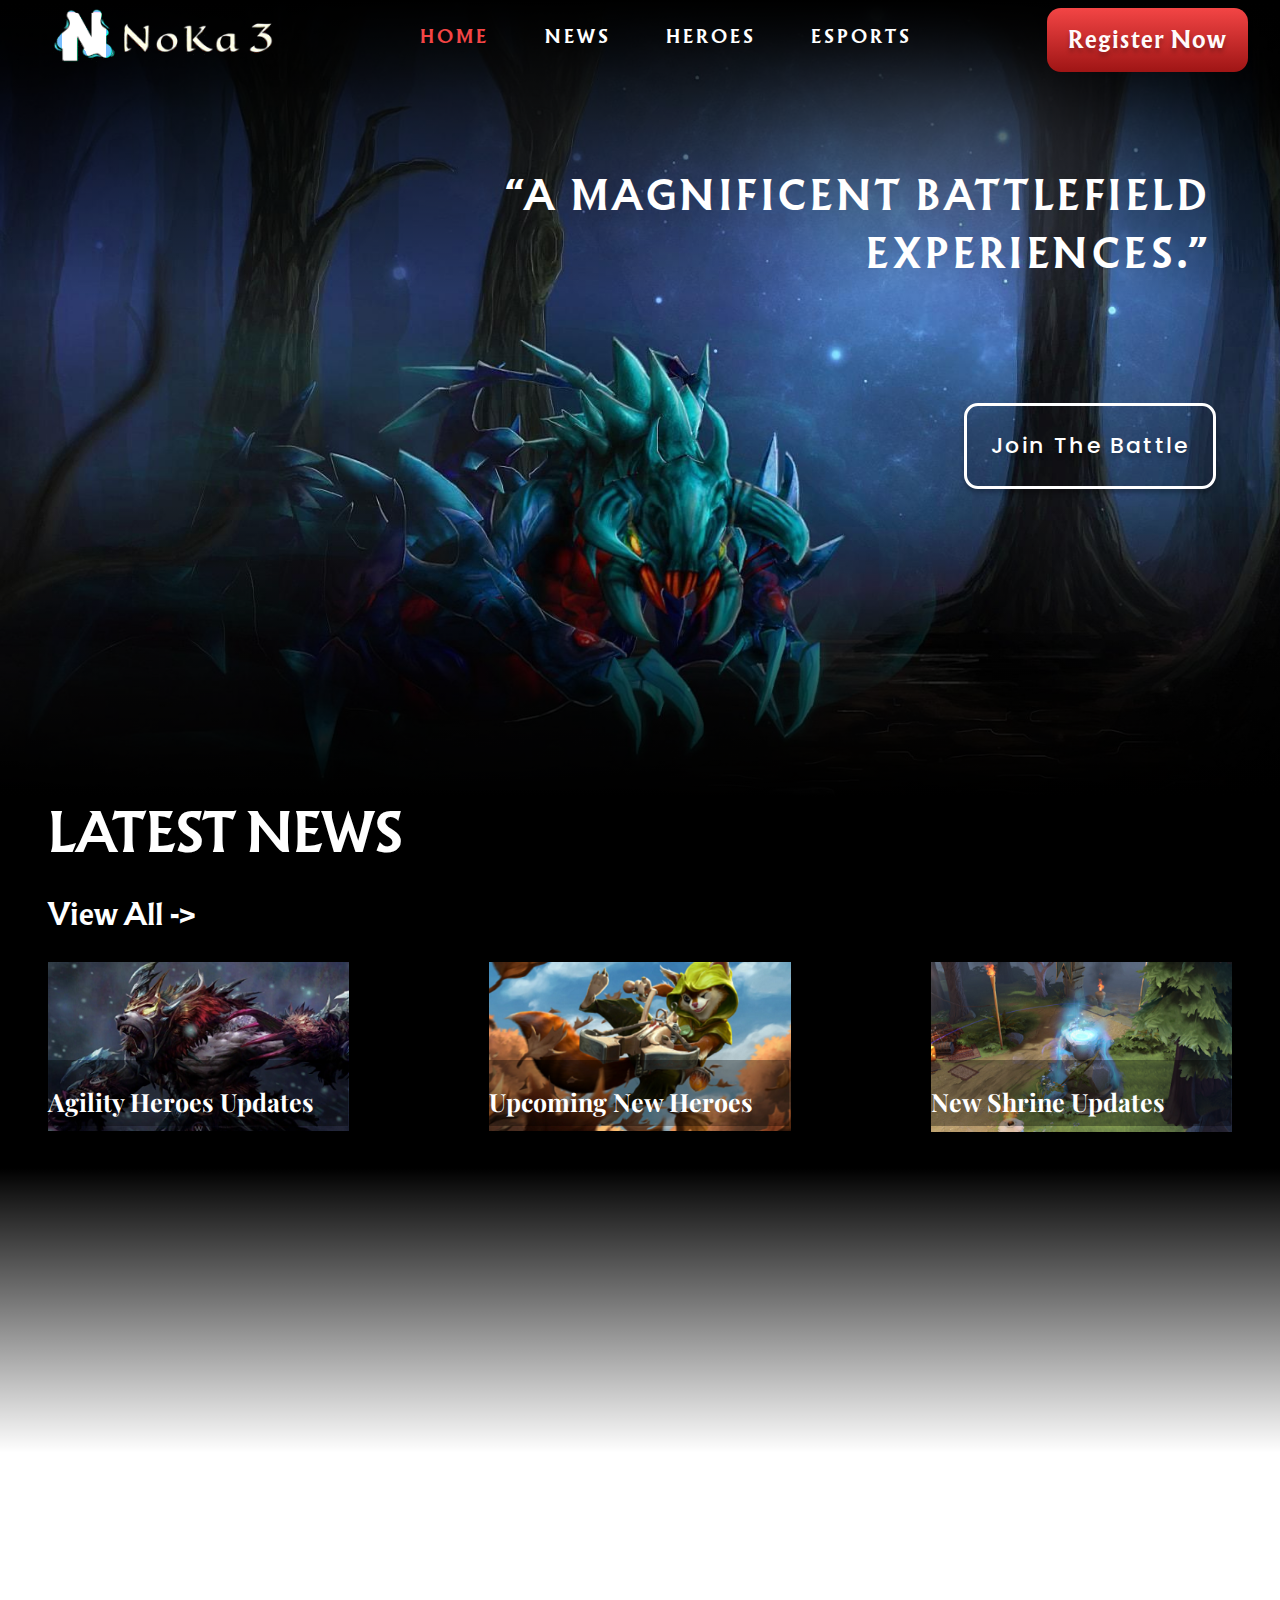
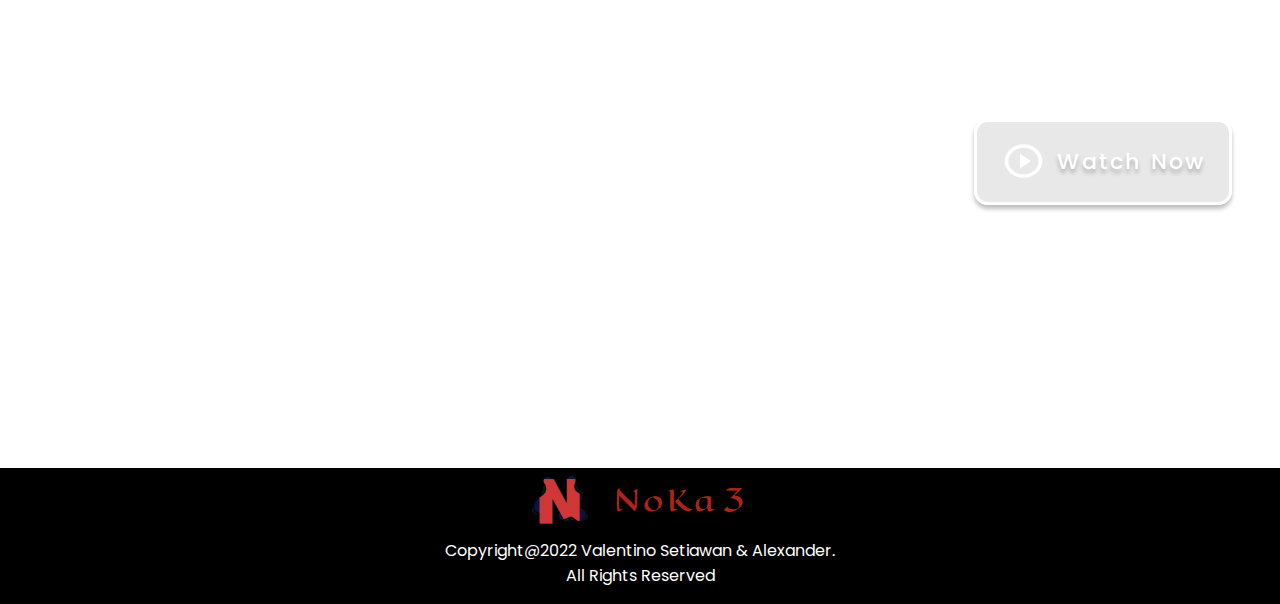
<file: index.html>
<!DOCTYPE html>
<html lang="en">
<head>
    <meta charset="UTF-8">
    <meta http-equiv="X-UA-Compatible" content="IE=edge">
    <meta name="viewport" content="width=device-width, initial-scale=1.0">
    <link rel="stylesheet" href="Css/style.css">
    <title>Home | NoKa 3</title>
    <link rel="icon" href="Assets/Logo.png">
    <script src="Script/script.js"></script>
</head>
<body>
    <div class="landing-page">
        <input type="checkbox" class="nav-toggle" id="nav-toggle">
        <nav class="atas">
            <div class="container-nav">
                <div class="kiri">
                    <div class="noka-logo">
                        <a href="index.html">
                        <img src="Assets/Full-Logo.png" class= "logo"alt="">
                        <img src="Assets/Logo.png" class ="logo-secondary"alt="">
                        </a>
                    </div>
                </div>
                <div class="tengah">
                    <ul class="primary-nav">
                        <li><a href="index.html" class="nav-c active-page" >HOME</a></li>
                        <li><a href="news.html" class="nav-c" >NEWS</a></li>
                        <li><a href="heroes.html" class="nav-c" >HEROES</a></li>
                        <li><a href="esports.html" class="nav-c" >ESPORTS</a></li>
                    </ul>
                </div>
                <div class="kanan lagi">
                    <ul class="secondary-nav">
                        <li><a href="register.html" class="nav-s"> Register Now</a></li>
                    </ul>
                </div> 
                <label for="nav-toggle">
                    <span><img src="Assets/Mobile-Exit-Button.png" alt="" id ="mobile-exit" class="mobile-menu-exit" ></span>
                </label>
                
            </div>
        </nav>
        <div class="mobile">
            <div class="container-nav">
                <div class="kiri">
                    <div class="noka-logo">
                        <a href="index.html">
                        <img src="Assets/Logo.png" class ="logo-secondary-mobile"alt="">
                        </a>
                    </div>
                </div>
                <a href="" class="mobile-active" >HOME</a>
                <label for="nav-toggle">
                    <span><img src="Assets/Mobile-Menu-Button.png" alt="" id ="mobile-open" class="mobile-menu"></span>
                </label>
            </div>
        </div>
        <div class="banner">      
            <div class="ajakan">
                <h1 class="judul">“A MAGNIFICENT BATTLEFIELD </h1>
                <h1 class="judul">EXPERIENCES.”</h1>
                <!-- <div class="garis"></div> -->
                <div class="tombol">
                    <div class="right-button">
                        <a href="register.html" class="button">
                        <h2 class="button-content">   
                       Join The Battle </h2></a>  
                    </div>                  
                </div>
            </div>  
        </div>
        <div class="shadow-box-bottom">

        </div>
    </div>
    <div class="home-news">
        <h1 class="latest-news">Latest News</h1>
        <h2><a href="news.html">View All -></a></h2>
        <div class="news-container">
            <div class="news-item">
                <img src="Assets/Ursa Wallpaper.png" alt="">
                <div class="dark-border">
                    <div class="text">
                        Agility Heroes Updates
                    </div>
                </div>
            </div>
            <div class="news-item">
                <img src="Assets/HoodWink.png" alt="">
                <div class="dark-border">
                    <div class="text">
                        Upcoming New Heroes
                    </div>
                </div>
            </div>
            <div class="news-item">
                <img src="Assets/Shrine.png" alt="">
                <div class="dark-border">
                    <div class="text">
                        New Shrine Updates
                    </div>
                </div>
            </div>
        </div>
    </div>
    <div class="home-esports">
        <div class="shadow-box-top">

        </div>
        <div class="esports-promotion">
            <h1 class = "judul" >“NoKa 3</h1>
            <br> 
            <h1 class = "judul" >Pro Player</h1> 
            <br>
            <h1 class = "judul" >Circuit.”</h1> 
            <hr> 
        </div>
        <div class="watch-button">
            <div class="right-button">
                <a href="esports.html" class="button ">
                <h2 class="button-content">   
                <!-- <span class="iconify" data-icon="bi:play-circle" style="color: #f8f8f8;"></span>  -->
                <img src="Assets/play_button.png" alt=""> Watch Now </h2></a>  
            </div>                  
        </div>
    </div>
    <div class="bawah">
        <footer>
            <img src="Assets/Logo.png" class= "logo2"alt="">
            <img src="Assets/Nama.png" class= "nama2"alt="">
            <br>
            Copyright@2022 Valentino Setiawan & Alexander.
            <br>
            All Rights Reserved
        </footer>
    </div>
</body>

</html>
</file>
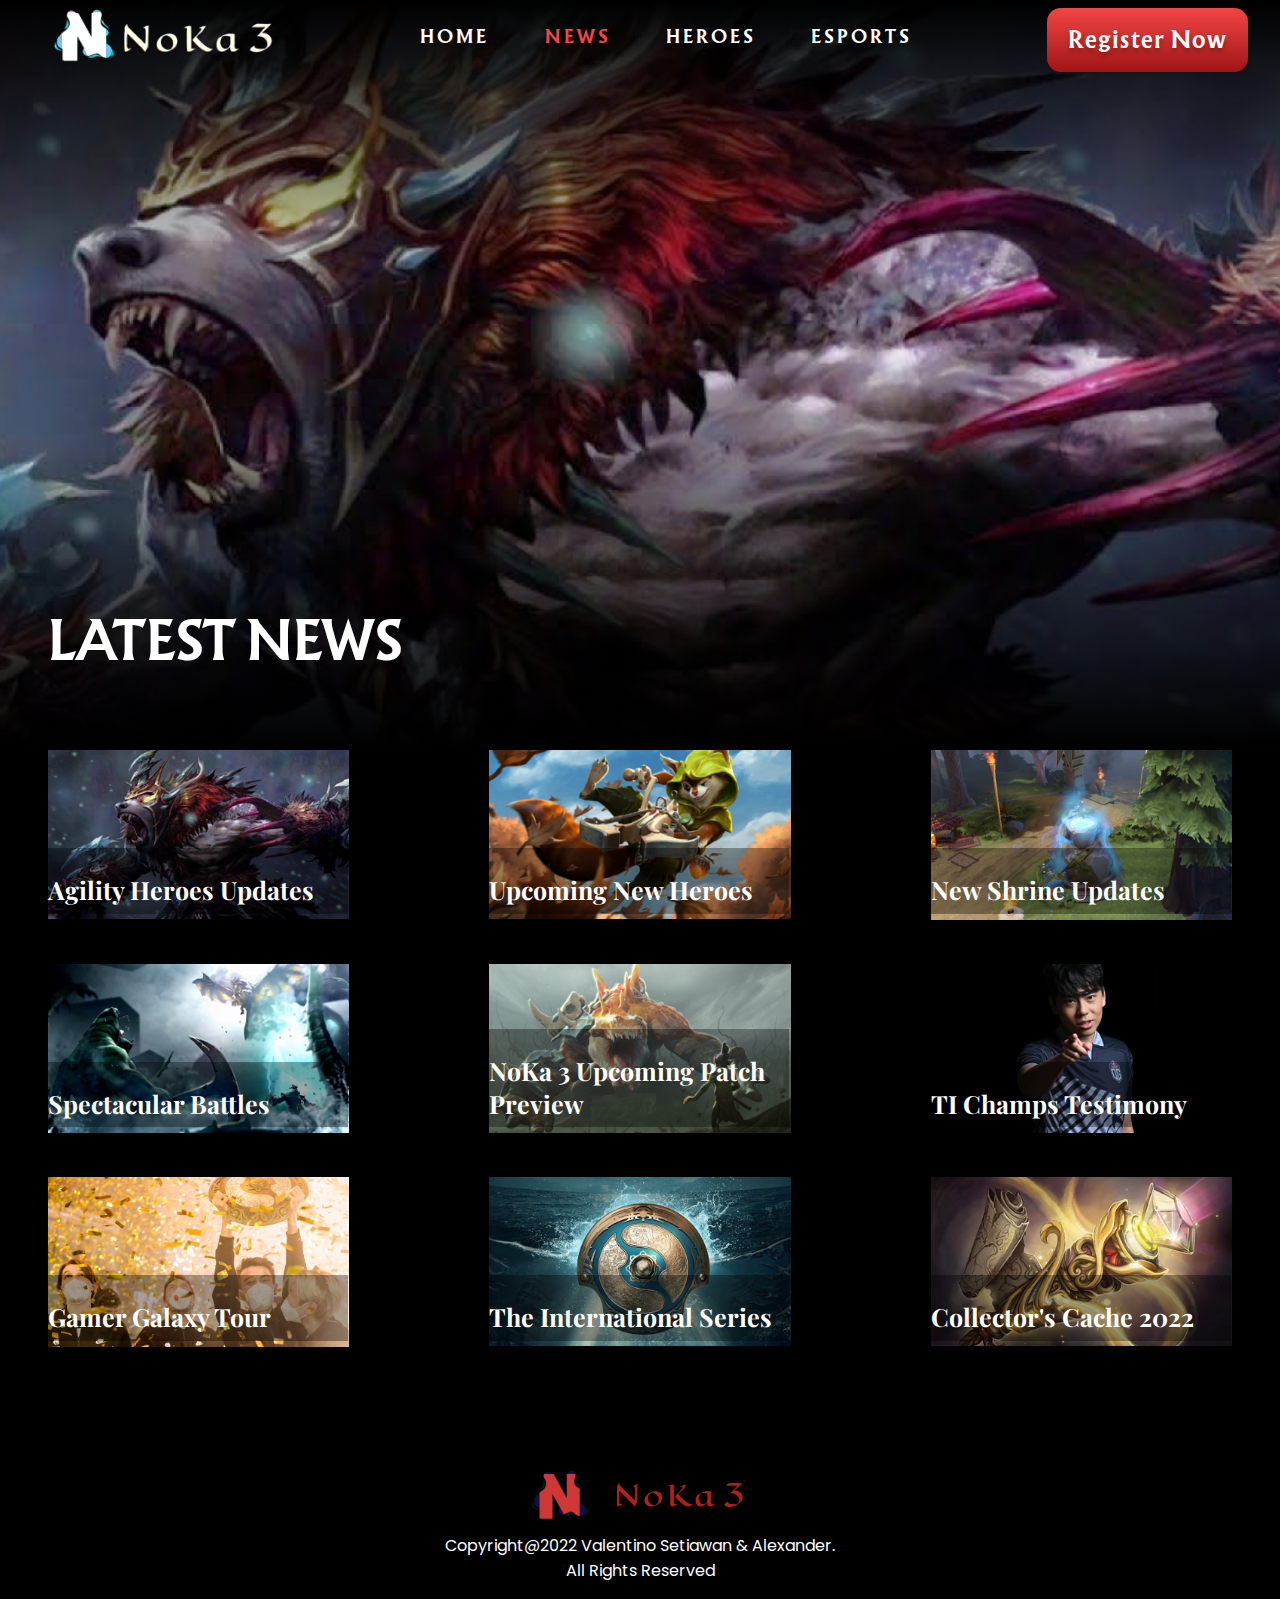
<file: news.html>
<!DOCTYPE html>
<html lang="en">
<head>
    <meta charset="UTF-8">
    <meta http-equiv="X-UA-Compatible" content="IE=edge">
    <meta name="viewport" content="width=device-width, initial-scale=1.0">
    <link rel="stylesheet" href="Css/style.css">
    <title>News | NoKa 3</title>
    <link rel="icon" href="Assets/Logo.png">
    <script src="Script/script.js"></script>
</head>
<body>
    <div class="news-landing-page">
        <input type="checkbox" class="nav-toggle" id="nav-toggle">
        <nav class="atas">
            <div class="container-nav">
                <div class="kiri">
                    <div class="noka-logo">
                        <a href="index.html">
                        <img src="Assets/Full-Logo.png" class= "logo"alt="">
                        <img src="Assets/Logo.png" class ="logo-secondary"alt="">
                        </a>
                    </div>
                </div>
                <div class="tengah">
                    <ul class="primary-nav">
                        <li><a href="index.html" class="nav-c" >HOME</a></li>
                        <li><a href="news.html" class="nav-c active-page" >NEWS</a></li>
                        <li><a href="heroes.html" class="nav-c" >HEROES</a></li>
                        <li><a href="esports.html" class="nav-c" >ESPORTS</a></li>
                    </ul>
                </div>
                <div class="kanan lagi">
                    <ul class="secondary-nav">
                        <li><a href="register.html" class="nav-s"> Register Now</a></li>
                    </ul>
                </div> 
                <label for="nav-toggle">
                    <span><img src="Assets/Mobile-Exit-Button.png" alt="" id ="mobile-exit" class="mobile-menu-exit" ></span>
                </label>
                
            </div>
        </nav>
        <div class="mobile">
            <div class="container-nav">
                <div class="kiri">
                    <div class="noka-logo">
                        <a href="index.html">
                        <img src="Assets/Logo.png" class ="logo-secondary-mobile"alt="">
                        </a>
                    </div>
                </div>
                <a href="" class="mobile-active" >NEWS</a>
                <label for="nav-toggle">
                    <span><img src="Assets/Mobile-Menu-Button.png" alt="" id ="mobile-open" class="mobile-menu"></span>
                </label>
            </div>
        </div>
        <div class ="news-judul">
            <h1>Latest News</h1>
        </div>
        <div class="news-box">
            <div class="news-content">
                <img src="Assets/Ursa Wallpaper.png" alt=""> 
                <div class="dark-border">
                    <div class="text">
                        Agility Heroes Updates
                    </div>
                </div>
            </div>
            <div class="news-content">
                <img src="Assets/HoodWink.png" alt=""> 
                <div class="dark-border">
                    <div class="text">
                        Upcoming New Heroes
                    </div>
                </div>
            </div>
            <div class="news-content">
                <img src="Assets/Shrine.png" alt="">
                <div class="dark-border">
                    <div class="text">
                        New Shrine Updates
                    </div>
                </div>
            </div>
            <div class="news-content">
                <img src="Assets/Tide.png" alt="">
                <div class="dark-border">
                    <div class="text">
                        Spectacular Battles
                    </div>
                </div>
            </div>
            <div class="news-content">
                <img src="Assets/Dino.png" alt="">
                <div class="dark-border">
                    <div class="text">
                        NoKa 3 Upcoming Patch Preview
                    </div>
                </div>
            </div>
            <div class="news-content">
                <img src="Assets/Ana.png" alt="">
                <div class="dark-border">
                    <div class="text">
                        TI Champs Testimony
                    </div>
                </div>
            </div>
            <div class="news-content">
                <img src="Assets/Team-Spirit.png" alt="">
                <div class="dark-border">
                    <div class="text">
                        Gamer Galaxy Tour
                    </div>
                </div>
            </div>
            <div class="news-content">
                <img src="Assets/TI.png" alt="">
                <div class="dark-border">
                    <div class="text">
                        The International Series
                    </div>
                </div>
            </div>
            <div class="news-content">
                <img src="Assets/Treasure.png" alt="">
                <div class="dark-border">
                    <div class="text">
                        Collector's Cache 2022
                    </div>
                </div>
            </div>

        </div>
    </div>
    
    <div class="bawah">
        <footer>
            <img src="Assets/Logo.png" class= "logo2"alt="">
            <img src="Assets/Nama.png" class= "nama2"alt="">
            <br>
            Copyright@2022 Valentino Setiawan & Alexander.
            <br>
            All Rights Reserved
        </footer>
    </div>
</body>

</html>
</file>
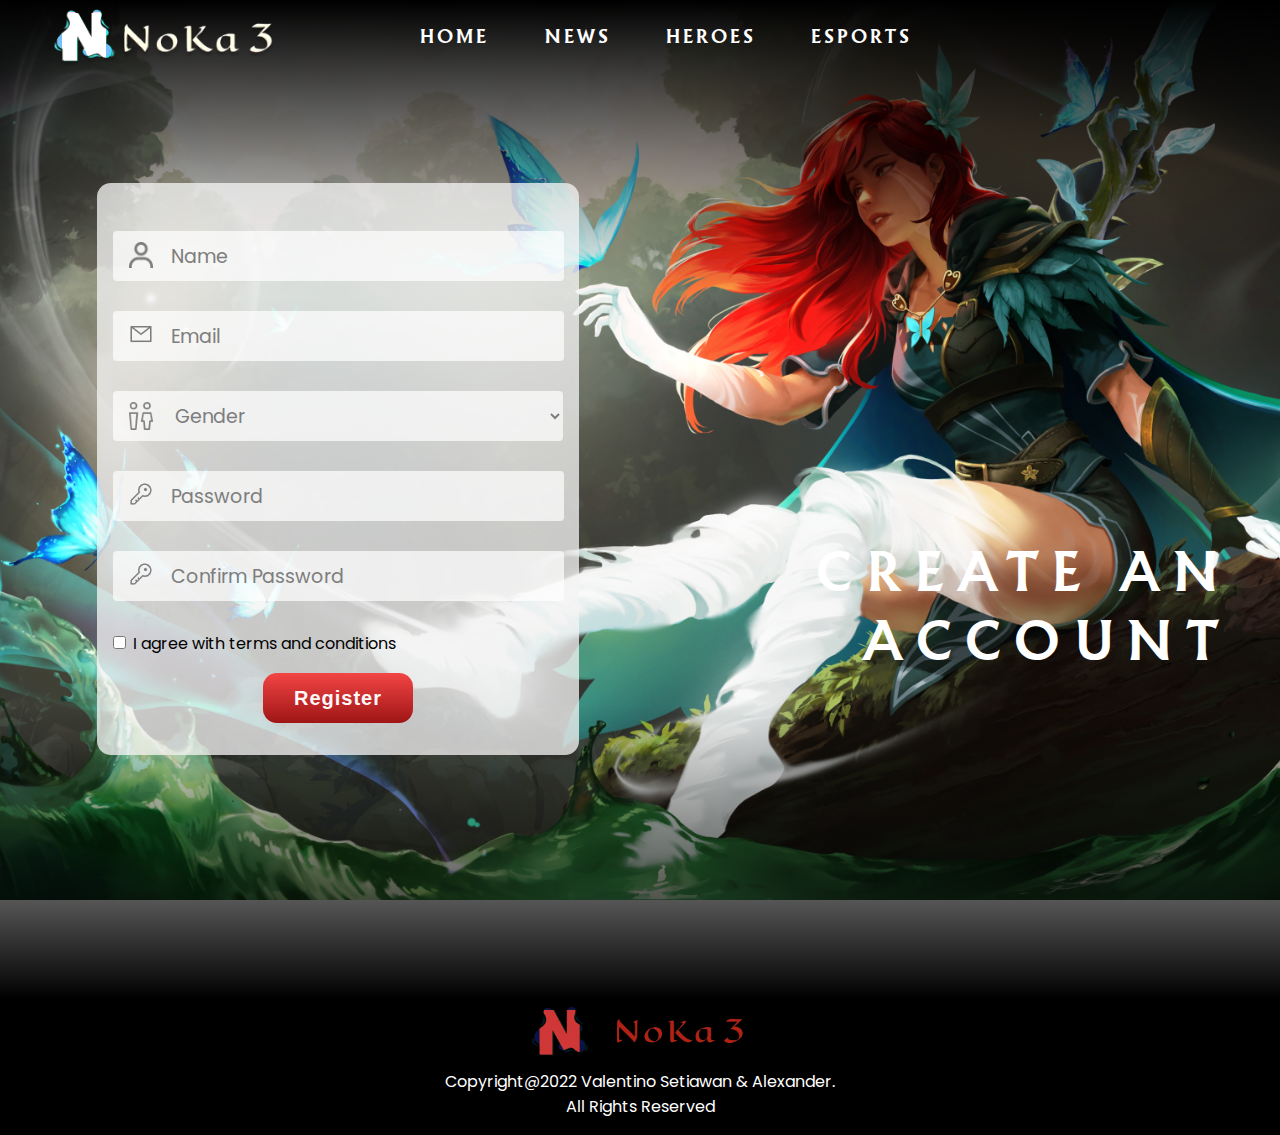
<file: register.html>
<!DOCTYPE html>
<html lang="en">
<head>
    <meta charset="UTF-8">
    <meta http-equiv="X-UA-Compatible" content="IE=edge">
    <meta name="viewport" content="width=device-width, initial-scale=1.0">
    <link rel="stylesheet" href="Css/style.css">
    <title>Register | NoKa 3</title>
    <link rel="icon" href="Assets/Logo.png">
</head>
<body>
    <div class="register-landing-page">
        <input type="checkbox" class="nav-toggle" id="nav-toggle">
        <nav class="atas">
            <div class="container-nav">
                <div class="kiri">
                    <div class="noka-logo">
                        <a href="index.html">
                        <img src="Assets/Full-Logo.png" class= "logo"alt="">
                        <img src="Assets/Logo.png" class ="logo-secondary"alt="">
                        </a>
                    </div>
                </div>
                <div class="tengah">
                    <ul class="primary-nav">
                        <li><a href="index.html" class="nav-c" >HOME</a></li>
                        <li><a href="news.html" class="nav-c" >NEWS</a></li>
                        <li><a href="heroes.html" class="nav-c" >HEROES</a></li>
                        <li><a href="esports.html" class="nav-c" >ESPORTS</a></li>
                    </ul>
                </div>
                <div class="kanan lagi khusus-regis">
                    <ul class="secondary-nav">
                        <li><a href="register.html" class="nav-s"> Register Now</a></li>
                    </ul>
                </div> 
                <label for="nav-toggle">
                    <span><img src="Assets/Mobile-Exit-Button.png" alt="" id ="mobile-exit" class="mobile-menu-exit" ></span>
                </label>
                
            </div>
        </nav>
        <div class="mobile">
            <div class="container-nav">
                <div class="kiri">
                    <div class="noka-logo">
                        <a href="index.html">
                        <img src="Assets/Logo.png" class ="logo-secondary-mobile"alt="">
                        </a>
                    </div>
                </div>
                <a href="" class="mobile-active khusus-regis" > REGISTER</a>
                <label for="nav-toggle">
                    <span><img src="Assets/Mobile-Menu-Button.png" alt="" id ="mobile-open" class="mobile-menu"></span>
                </label>
            </div>
        </div>
        <div class="register-container">
            <form  id="form" method="post" onSubmit="return validateInputs()" action="index.html" autocomplete="off">
                <div class="input-icon">
                    <img src="Assets/User.png" alt="" class="gambar">
                    <input type="text" placeholder="Name"class ="bukan-submit name" id="username">
                    <p id="username-error" class="error"></p>
                    <br>
                </div>
                <div class="input-icon">
                    <img src="Assets/Email.png" alt="" class="gambar">
                    <input type="email" placeholder="Email"class ="bukan-submit" id="email"> 
                    <p id="email-error" class="error"></p>
                    <br>
                </div>
                <div class="input-icon-select">
                    <img src="Assets/Toilet.png" alt="">
                    <select name="dropdown" id="gender" class ="bukan-submit" >
                        <option value="Gender" selected hidden class ="muncul">Gender</option>
                        <option value="" class="dropdown-content">Male</option>
                        <option value="" class="dropdown-content">Female</option>
                    </select> 
                    <p id="gender-error" class="error"></p>
                    <br>
                </div>
                <div class="input-icon">
                    <img src="Assets/Kunci.png" alt="" class="gambar" >
                    <input type="password" placeholder="Password"class ="bukan-submit" id="password">
                    <p id="password-error" class="error"></p>
                    <br>
                </div>
                <div class="input-icon">
                    <img src="Assets/Kunci.png" alt="" class="gambar" >
                    <input type="password" placeholder="Confirm Password"class ="bukan-submit" id="password-check">
                    <p id="password2-error" class="error"></p>
                    <br>
                </div>
                <input type = "checkbox" class ="check" id="check">I agree with terms and conditions 
                <p id="terms-error" class="error"></p>
                <br>
                <div class="submit-position">
                    <button  type="submit" value="Register" class="submit" id="submit">Register</button>
                </div>
                
            </form>
            <div class="register-judul">
                <h1>
                    CREATE AN
                </h1>
                <h1> 
                    ACCOUNT
                </h1>
            </div>
        </div>
        <div class="shadow-box-bottom">
        </div>
    </div>
    <div class="bawah">
        <footer>
            <img src="Assets/Logo.png" class= "logo2"alt="">
            <img src="Assets/Nama.png" class= "nama2"alt="">
            <br>
            Copyright@2022 Valentino Setiawan & Alexander.
            <br>
            All Rights Reserved
        </footer>
    </div>
    <script src="Script/script.js"></script>
</body>

</html>
</file>
<file: Css/style.css>
@import url('https://fonts.googleapis.com/css2?family=Poppins&display=swap');
@import url('https://fonts.googleapis.com/css2?family=Playfair+Display&family=Playfair+Display+SC:ital,wght@0,700;0,900;1,400;1,700;1,900&display=swap');
:root{
    --primary-color: #b22215;
}
@font-face {
    font-family: Reaver;
    src: url(font/Reaver-Bold.ttf);
}
@keyframes fade-in {
    0% {
        opacity: 0;
    }
}
*{
    padding: 0;
    margin: 0;
}

.landing-page{
    /* Landing Image */
    background-image: url(../Assets/Home-Bg.png);
    background-repeat: no-repeat;
    background-size: cover;
    /* min-height: 50vh; */
    background-position: center center;
    background-attachment: fixed;
    
}
.news-landing-page{
    background-image: url(../Assets/Beruang-Ngamuk.png);
    background-repeat: no-repeat;
    background-size: cover;
    min-height: 50vh;
    background-position: center center;
    background-attachment: fixed;
}
.heroes-landing-page{
    background-color: #141517;
    background-repeat: no-repeat;
    background-size: cover;
    min-height: 100vh;
    background-position: center center;
    background-attachment: fixed;
}

.esports-landing-page{
    background-image: url(../Assets/Radiant-and-Dire.png);
    background-repeat: no-repeat;
    background-size: cover;
    min-height: 100vh;
    background-position: center center;
    background-attachment: fixed;
}
.register-landing-page{
    background-image: url(../Assets/Arcana-Wr.png);
    background-repeat: no-repeat;
    background-size: cover;
    min-height: 100vh;
    background-position: center center;
    background-attachment: fixed;
}

.khusus-regis{
    visibility: hidden;
}

/*  NavBar */
nav{
    /* width: 1891px; */
    height: 295px;
    left: 0px;
    top: 295px;
    background: linear-gradient(0deg, rgba(0, 0, 0, 0) 0%, #000000 100%);
    /* transform: matrix(1, 0, 0, -1, 0, 0); */
}

.container-nav{
    display: flex;
    justify-content: space-between;
}
a{
    text-decoration: none;
}
a.nav-c{
    letter-spacing: 3px;
    color: white;
}
.primary-nav{
    font-family: 'Reaver';
    font-style: normal;
    font-weight: 700;
    font-size: 17px;
    line-height: 35px;
    letter-spacing: 0.02em;

}
ul{
    display: flex;
    justify-content: space-evenly;
    gap : 18px;
    height: auto;
    list-style-type: none;
    
}
.kiri{
    display : flex;
}

li{
    margin: 1em;
    padding: .1em;
}
img.logo{
    cursor: pointer;
    margin-top: .5em;
    margin-left: 3em;
    width: auto;
    height: 60px;
    filter: brightness(1000%);
}

img.logo-secondary, img.logo-secondary-mobile{
    cursor: pointer;
    /* margin-top: .5em; */
    margin-left: 3em;
    width: auto;
    height: 67px;
    filter: brightness(1000%);
}

.kanan{ 
    position: relative;
    margin-right: 2em;
    margin-top: .5em;
    padding: .5px 8px 3px 8px; 
    height: 60px;
    /* padding: 1px; */
    background: linear-gradient(180deg, #F34545 0%, #9F1515 100%, #9F1515 100%);
    border-radius: 14px;
    transition: all 0.3s ease-out;
}
.kanan > ul > li{
    padding: .1em .1em .3em .1em;
    margin: .6em .7em .3em .7em;
}
a.nav-s{
    font-family: 'Reaver';
    font-style: normal;
    font-weight: 700;
    font-size: 22px;
    line-height: 40px;
    text-align: center;
    letter-spacing: 0.05em;
    color: #FFFAFA;
    text-shadow: 0px 4px 4px rgba(0, 0, 0, 0.25);
}
nav{
    margin-bottom: -10em;
}

.mobile-active{
    letter-spacing: 3px;
    color: #F34545;
}
@media only screen and (min-width: 831px){
    img.logo-secondary{
        display: none;
    }
}
@media only screen and (max-width: 831px){
    img.logo{
        display: none;
    }
}

@media only screen and (max-width: 1065px){
    .kanan{
        display: none;
    }
}
@media only screen and (min-width: 800px){
    label{
        display: none;
    }
    .mobile-active{
        display: none;
    }
    .nav-toggle{
        display: none;
    }
    .logo-secondary-mobile{
        display: none;
    }
}
.primary-nav > li > a:hover{
    color: #F34545;
}
.lagi:hover, .submit:hover{
    /* border: solid #F34545 2px ; */
    background: #F34545;
    border: 1px solid #F34545;
}
a.active-page{
    color: #F34545;
}

.noka-logo > a > img:hover{
    filter: none;
}
.nav-toggle{
    display: none;
}
@media only screen and (max-width: 800px){
    .mobile{
        height: 295px; 
        gap : 190px;
        left: 0px;
        top: 295px;
        background: linear-gradient(0deg, rgba(0, 0, 0, 0) 0%, #000000 100%);
    }
    nav{
        display: none;
    }
    .ajakan{
        margin-top: -10em;
    }
    .mobile-active{
       font-family: 'Reaver';
       justify-content: center;
       margin-top: 25px;
    }

    .tengah > .primary-nav{
        margin-top: 5em;
        background: #1B1B1B;
        flex-direction: column;
        justify-content: center;
    }
    .nav-c{
        font-size: 14px;
    }
    .landing-page{
        background-color: #000000;
    }
    .tengah{
        z-index: 999;
        width: 100%;
        background-color: #000000;
        position: fixed;
        justify-content: flex-start;
        height: 100%;
    }
    img.logo{
        display: block;
        position: fixed;
        z-index: 1000;
        margin-left: 1em;
        margin-top: 8px;
        width: 200px;
        height: auto;
    }
    img.mobile-menu-exit{
        position: fixed;
        z-index: 999;
        display: block;
        display: flex;
        justify-content: right;
        align-items: flex-end;
        right: 0%;
    }
    .kanan{
        border-radius: 0;
        background-color: #000000;
        width: 100%;
        position: fixed;
        /* top: 12em; */
        display: block;
        z-index: 999;
        padding: 0 0 0 0;
        margin-top: auto;
        bottom: 0;
    }
    ul > li > .nav-s{
        font-size: 14px;
    }
    .lagi:hover{
        background-color: black;
    }
    .nav-toggle:checked ~ nav{
        display: block;
    }
}
@media only screen and (max-width: 400px){
    .ajakan{
        display: flex;
        flex-direction: column;
        /* justify-content: center; */
    }
    .ajakan > h1{
        margin-left: 12%;
        /* margin-right: 12%; */
    }


}
.mobile-menu{
    cursor: pointer;
    display: flex;
    justify-content: flex-end;
    margin: 1em 3em 3em 2em;
    /* align-items: center; */
    /* position: absolute; */
    /* display: none; */
    height: 35px;
    width: 50px;
}
.mobile-menu-exit{
    cursor: pointer;
    display: flex;
    justify-content: flex-end;
    margin: 1em 3em 3em 2em;
    /* align-items: center; */
    /* position: absolute; */
    /* display: none; */
    height: 35px;
    width: 42px;

}
/* Landing Page*/
.banner{
    display: flex;
    justify-content: flex-end;
    margin :2em;
}
.judul{
    opacity: 1;
    margin-right: 1em;
    font-family: 'Reaver';
    font-style: normal;
    font-weight: 700;
    font-size: 37px;
    line-height: 58px;
    text-align: right;
    letter-spacing: 0.12em;
    color: #FFFFFF;
    animation: alternate 5s fade-in;
}


.tombol{
    margin-top: 4.5em;
    display: flex;
    flex-direction: flex-end;
    justify-content: end;
    animation: alternate 5s fade-in;
}
.right-button{
    padding: .5em .8em .5em .8em;
    background: rgba(0, 0, 0, 0.09);
    border: 3.5px solid #FFFFFF;
    /* box-sizing: border-box; */
    margin-left: auto;
    margin-right: 2em;
    box-shadow: 0px 4px 4px rgba(0, 0, 0, 0.25);
    border-radius: 14px;
    font-family: 'Poppins';
    margin-top: 3em;
}

.button-content{
    padding: .5em;
    font-family: 'Poppins';
    font-style: normal;
    font-weight: 500;
    font-size: 22px;
    line-height: 42px;
    letter-spacing: 0.1em;
    color: #FFFFFF;
    text-shadow: 0px 4px 4px rgba(0, 0, 0, 0.25);

}
.right-button:hover{
    border: 3.5px solid #F34545;
}
.shadow-box-bottom{
    height: 295px;
    background: linear-gradient(180deg, rgba(0, 0, 0, 0) 0%, #000000 100%);
    margin-top: 20%;
    /* margin-bottom: auto; */
}
.shadow-box-bottom-esport{
    height: 295px;
    left: 0px;
    top: 295px;
    background: linear-gradient(180deg, rgba(0, 0, 0, 0) 0%, #000000 100%);
    margin-top: 22%;
}
.shadow-box-top{
    height: 285px;
    left: 0px;
    top: 295px;
    background: linear-gradient(0deg, rgba(0, 0, 0, 0) 0%, #000000 100%);
}
.ajakan{
    margin-bottom: -20%;
}
/* Home-News-Section */
.home-news{
    padding-bottom: 2em;
    background-color: black;
}
.home-news > h1{
    text-transform: uppercase;
    margin-left: 48px;
    font-family: 'Reaver';
    color: #FFFFFF;
    margin-bottom: .5em;
    font-size: 50px;
}
.home-news > h2{
    margin-bottom: 1em;
    margin-left: 48px;
    font-family: 'Reaver';
    color: #FFFFFF;
    font-size: 28px;
}
.home-news > h2 > a{
    color: #FFFFFF;
}
.home-news > h2 > a:hover{
    letter-spacing: 3px;
    font-size: 29px;
}
.news-container{
    padding-right: 48px;
    padding-left: 48px;
    display: grid;
    grid-template-columns: auto auto auto;
    column-gap: 150px;
    row-gap: 20px;
    
}
.news-item{
    transition: transform .2s;
}
.news-item > img{
    cursor: pointer;
    width:100%;
    height: auto;
    background-size: cover;
    background-position: center center;
    background-attachment: fixed;
}


.news-item{
    position: relative;
    color: white;
}
.news-item > .dark-border> .text{
    font-family: 'Playfair Display';
    background-color: rgba(0, 0, 0, 0.34);
    position: absolute;
    font-weight: bolder;
    bottom : 10px;
    font-size: 29px;
    width: 400px;
    padding: 1em 0em .3em 0em;
}
.news-item:hover{
    transform: scale(1.1);
}
@media only screen and (max-width: 1300px){
    .news-container{
        column-gap: 140px;     
    }
    .news-item > .dark-border> .text{
        width: 300px;
        font-size: 25px;
    }
}
@media only screen and (max-width: 1214px){
    .news-item > .dark-border> .text{
        width: 400px;
        font-size: 21px;
    }
}
@media only screen and (max-width: 1098px){
    .news-container{
        padding-right: 48px;
        padding-left: 48px;
        display: flex;
        flex-direction: column;
        justify-content: center;
        align-items: center;
        column-gap: 160px;
        row-gap: 40px;
        
    }
    .news-item > img{
        width: 400px;
        height: auto;
        background-size: cover;
        background-position: center center;
        background-attachment: fixed;
    }
    .news-item > .dark-border> .text{
        font-family: 'Playfair Display';
        background-color: rgba(0, 0, 0, 0.34);
        position: absolute;
        font-weight: bolder;
        bottom : 10px;
        font-size: 29px;
        width: 400px;
        padding: 1em 0em .3em 0em;
    }
}
@media only screen and (max-width: 400px){
    .news-container{
        padding-right: 1%;
        padding-left: 1%;
        column-gap: 0%;
    }
    .news-item > img{
        width: 100%;
    }
    .news-item > .dark-border> .text{
        width: 100%;
    }
}

/* Home-Esports-Section */

.home-esports{
    background-image: url(../Assets/Oge.png);
    background-repeat: no-repeat;
    background-size: cover;
    min-height: 100vh;
    background-position: center center;
    background-attachment: fixed;
}
.esports-promotion > .judul{
    font-family: 'Reaver';
    font-size: 50px;
    animation: alternate 5s fade-in;
}
.esports-promotion > hr{
    border: 2px solid #FFFFFF;
    background-color: white;
    width: 260px;
    margin-top: 1em;
    margin-bottom: -1em;
    margin-right: 3.5em;
    float: right;
    animation: alternate 5s fade-in;
}
.watch-button{
    margin-top: .5em;
    display: flex;
    margin-right: 1em;
    justify-content: flex-end;
    animation: alternate 5s fade-in;
    /* flex-direction: flex-end; */
    /* justify-content: end; */
}
h2{
    display: flex;
}
h2 > img{
    margin-top: 0em;
    margin-right: .5em;
    width: auto;
    height: 40px;
}
footer{
    font-family: 'Poppins';
    justify-content: center;
    color: white;
    background-color: black;
    text-align: center;
    bottom: 0;
    margin-top: auto;
    padding-bottom: 1em;
}
.logo2{
    width: auto;
    height: 63px;
}
.nama2{
    margin-left: 1em;
    width: auto;
    height: 63px;
}


/* News Page */
.news-judul{
    margin-top: 20em;
    height: 295px;
    left: 0px;
    top: 295px;
    background: linear-gradient(180deg, rgba(0, 0, 0, 0) 0%, #000000 100%);
}
.news-judul > h1{
    margin-top: 3em;
    position: absolute;
    text-transform: uppercase;
    margin-left: 48px;
    font-family: 'Reaver';
    color: #FFFFFF;
    margin-bottom: .5em;
    font-size: 50px;
    animation: alternate 3s fade-in;
}

.news-box{
    background-color: black;
    padding-right: 48px;
    padding-left: 48px;
    display: grid;
    grid-template-columns: auto auto auto;
    column-gap: 150px;
    row-gap: 40px;
    padding-bottom: 7em;
    
}

.news-content{
    transition: transform .2s;
    position: relative;
    color: white;
}
.news-content > img{
    cursor: pointer;
    width:100%;
    height: auto;
    background-size: cover;
    background-position: center center;
    background-attachment: fixed;
}

.news-content:hover{
    transform: scale(1.1);
}

.news-content > .dark-border> .text{
    font-family: 'Playfair Display';
    background-color: rgba(0, 0, 0, 0.34);
    position: absolute;
    font-weight: bolder;
    bottom : 10px;
    font-size: 29px;
    width: 400px;
    padding: 1em 0em .3em 0em;
}
@media only screen and (max-width: 1300px){
    .news-box{
        column-gap: 140px;     
    }
    .news-content > .dark-border> .text{
        width: 300px;
        font-size: 25px;
    }
}
@media only screen and (max-width: 1227px){
    .news-box{
        background-color: black;
        padding-right: 48px;
        padding-left: 48px;
        display: grid;
        grid-template-columns: auto auto;
        column-gap: 100px;
        row-gap: 40px;     
    }
    .news-content > img{
        cursor: pointer;
        width:100%;
        height: auto;
        background-size: cover;
        background-position: center center;
        background-attachment: fixed;
    }
    .news-content > .dark-border> .text{
        font-family: 'Playfair Display';
        background-color: rgba(0, 0, 0, 0.34);
        position: absolute;
        font-weight: bolder;
        bottom : 10px;
        font-size: 29px;
        width: 476px;
        padding: 1em 0em .3em 0em;
    }
}
@media only screen and (max-width: 1114px){
    .news-box{
        column-gap: 140px;     
    }
    .news-content > .dark-border> .text{
        width: 430px;
        font-size: 25px;
    }
}
@media only screen and (max-width: 999px){
    .news-box{
        background-color: black;
        padding-right: 48px;
        padding-left: 48px;
        display: flex;
        flex-direction: column;
        justify-content: center;
        align-items: center;
        column-gap: 150px;
        row-gap: 40px;     
    }
    .news-content > img{
        cursor: pointer;
        width:400px;
        height: auto;
        background-size: cover;
        background-position: center center;
        background-attachment: fixed;
    }
    .news-content > .dark-border> .text{
        font-family: 'Playfair Display';
        background-color: rgba(0, 0, 0, 0.34);
        position: absolute;
        font-weight: bolder;
        bottom : 10px;
        font-size: 29px;
        width: 400px;
        padding: 1em 0em .3em 0em;
    }
    .news-judul{
        margin-top: 4em;
    }
}
@media only screen and (max-width: 400px){
    .news-box{
        padding-right: 1%;
        padding-left: 1%;
        column-gap: 0%;
    }
    .news-content > img{
        width: 100%;
    }
    .news-content > .dark-border> .text{
        width: 100%;
    }
    .home-news > h1, .news-judul > h1{
        /* margin-left: 12%; */
        font-size: 40px;
    }
}


/* Heroes Page */
.heroes-landing-page{
    font-family: 'Reaver';
}
.heroes-landing-page > h1{
    padding: .5em;
    padding-left: 48px;
    font-family: 'Reaver';
    font-size: 22px;
    color: #FFFFFF;
    font-size : 50px;
}
.attribute-judul{
    margin-top: 1em;
    background: rgba(255, 255, 255, 0.14);
    margin-bottom: 1em;
}
.strength-heroes > .attribute-judul > h5{
    display: flex;
    padding-left: 48px;
    color: #EC3D06;
    font-size: 1.8em;
    padding: 10px 20px 10px 48px;
}
.agility-heroes > .attribute-judul > h5{
    display: flex;
    padding-left: 48px;
    color: #26E030;
    font-size: 1.8em;
    padding: 10px 20px 10px 48px;
}
.intelligence-heroes > .attribute-judul > h5{
    display: flex;
    padding-left: 48px;
    color: #00D9EC;
    font-size: 1.8em;
    padding: 10px 20px 10px 48px;
}
.strength-heroes > .attribute-judul > h5 > img{
    margin-right: .6em;
}
.agility-heroes > .attribute-judul > h5 > img{
    margin-right: .6em;
}
.agility-heroes > .attribute-judul > h5 > img{
    margin-right: .6em;
}

.heroes-list{
    margin-left: 1em;
    display : grid;
    grid-template-columns: auto auto auto auto auto auto;
    row-gap: 1.2em;
    column-gap: 10px;
}
.heroes-info{
    position: relative;
}
.heroes-info > img{
    cursor: pointer;
    width: 90%;
    height: auto;
}

.heroes-name{
    cursor: pointer;
    height: 40px;
    background: linear-gradient(180deg, rgba(0, 0, 0, 0) 0%, #000000 100%);
    color: white;
    width: 90%;
    position: absolute;
    bottom: 0em;
    font-size: 1.3em;
    padding-left:.2em;
}
.heroes-info{
    transition: transform .2s;
}
.heroes-info:hover{
    transform: scale(1.1);
}

@media only screen and (max-width: 1400px){
    .heroes-list{
        margin-left: 1em;
        display : grid;
        grid-template-columns: auto auto auto auto auto;
        row-gap: 1.2em;
        column-gap: 10px;
    }
}

@media only screen and (max-width: 1200px){
    .heroes-list{
        margin-left: 1em;
        display : grid;
        grid-template-columns: auto auto auto auto;
        row-gap: 1.2em;
        column-gap: 10px;
    }
}

@media only screen and (max-width: 995px){
    .heroes-list{
        margin-left: 1em;
        display : grid;
        grid-template-columns: auto auto auto;
        row-gap: 1.2em;
        column-gap: 10px;
    }
}

@media only screen and (max-width: 710px){
    .heroes-list{
        margin-left: 1em;
        display : grid;
        grid-template-columns: auto auto;
        row-gap: 1.2em;
        column-gap: 10px;
    }
}
@media only screen and (max-width: 400px){
    .heroes-name{
        font-size: 1em;
    }
    h1.choose_judul{
        font-size: 40px;
    }
}

.intelligence-heroes{
    padding-bottom: 1em;
}

/* Esports Page */

.esports-banner{
    display: flex;
    justify-content: center;
    align-items: center;
    flex-direction: column;
    margin-top: 1em;
    /* height: 295px;
    left: 0px;
    top: 295px;
    background: linear-gradient(180deg, rgba(0, 0, 0, 0) 0%, #000000 100%); */
}

.esports-banner > h1{
    text-transform: uppercase;
    margin-left: 48px;
    font-family: 'Reaver';
    color: white;
    margin-bottom: .5em;
    font-size: 50px;
    animation: alternate 3s fade-in;
    margin-bottom: -20%;
}
.esports-banner > img{
    animation: alternate 3s fade-in;
}

.esports-content{
    /* width: 100%; */
    /* margin-top: auto; */
    padding-bottom: 3em;
    display: flex;
    flex-direction: column;
    background-color: black;
}

.esports-content > h1{
    margin-left: 48px;
    color: white;
    font-size: 28px;
    font-family: 'Poppins';
}

.esports-content > hr{
    margin-top: 2em;
    justify-content: flex-start;
    border: 2px solid #5E6976;
    background-color: #5E6976;
}

/* .esports-content > .trapesium > h2{
    position: absolute;
    width: 120px;
    font-size: 20px;
    font-family: 'Poppins';
} */
.trapesium {
    margin-top: 1.4em;
    background: #5E6976;
    height: 30px;
    position: relative;
    width: 150px;
    color:white;
    font-family: 'Poppins';
    margin-left: 48px;
}
.trapesium::before {
    background: #5E6976 none repeat scroll 0 0;
    content: "";
    height: 29px;
    position: absolute;
    right: -5.5px;
    transform: skew(-20deg);
    width: 40px;
}

.trapesium > h2{
    margin-left: .2em;
    font-weight: 200;
    font-size: 21px;
}
.division-1{
    margin-left: 48px;
    display: grid;
    grid-template-columns: auto auto auto;
    column-gap: 20px;
}
.region-1 > h2, .region-2 > h2, .region-3 > h2{
    font-weight: 200;
    margin-top: 1em;
    font-size: 21px;
    font-family: 'Poppins';
    color : white;
}

.papan{
    align-items: center;
    margin-right: 48px;
    font-size: 18px;
    font-family: 'Poppins';
}

.papan > table {
    height: 510px;
    width: 420px;
    font-size: 16px;
    border-radius : 1.5em;
    border-collapse: collapse;
}
tr > th{
    padding: .5em 1.5em .5em 1.5em;
    color : white;
    background-color : #36363E;

}
tr > .ujung2{
    border-radius: 0 3px 0 0;
}
tr > .ujung1{
    border-radius: 3px 0 0 0;
}
tr > .ujung3{
    border-radius: 0 0 3px 0;
}
tr > .ujung4{
    border-radius: 0 0 0 3px;
}
td{
    color: #8F8F90;
    padding-top: 1em;
    padding-bottom: 1em;
}
tr > .team1{
    text-align : left;
    color : white;
    background-color : #36363E;
}

tr > .team{
    position: relative;
    padding-left : 1em;
    width: 200px;
}
tr > td {
    background-color : #25242A;
}
td > img{
    margin-top: -0.2em;
    width: 30px;
    height: 30px;
}
tr > td.team{
    width: auto;
    display: flex;
}

td > .nama-team{
    left: 3em;
    position: absolute;
    margin-left: 1em;
}
.rank{
    width: 20px;
    text-align: center;
}
.record{
    width: 50px;
    text-align: center;
}
.container{
    display: grid;
    grid-template-columns: auto auto auto;
    column-gap: 1em;
}

.two-line{
    top: .5em;
}
@media only screen and (max-width: 1500px){
    .division-1{
        margin-left: 48px;
        display: grid;
        grid-template-columns: auto auto;
        column-gap: 20px;
    }
}
@media only screen and (max-width: 1014px){
    .division-1{
        display: flex;
        align-items: center;
        justify-content: center;
        flex-direction: column;
    }
}

@media only screen and (max-width: 800px){
    .esports-banner{
        /* padding-top: 1em; */
        margin-top: -9em;
    }
    .esports-banner > h1{
        margin-left: 0%;
        text-align: center;
    }
}
@media only screen and (max-width: 525px){
    .region-1, .region-2, .region-3{
        margin: 0%;
        padding: 0%;
        width: 100%;
        height: auto;
    }
    .division-1{
        display: grid;
        grid-template-columns: 100%;
        margin-left: 7%;
        margin-right: -7%;
        width: 90%;
    }
    .papan > table{
        width: 100%;
    }
    .papan{
        width: 97%;
    }
}
.schedule{
    font-family: 'Poppins';
    margin-top: 7em;
    display: grid;
    grid-template-columns: 50% 50%;
    margin-left: 48px;
    margin-right: 48px;
    column-gap: 1em;
}

.schedule > .past-match > h3, .schedule > .next-match > h3{
    font-size: 24px;
    font-weight: 200;
    padding: 1em 1em 1em 1em;
    border-radius: 3px;
    text-align: center;
    color: white;
    background-color: #5E6976;
}

.match-container{
    margin-top: 1em;
    display: flex;
    flex-direction: column;
}

.match-date{
    padding-top: .5em;
    padding-bottom: .5em;
    background-color: #36363E;
    border-radius: 3px;
    text-align: center;
    color: white;
}

.match-details{
    padding: .4em;
    background-color: #25242A;
    display: flex;
    justify-content: flex-start;
    gap: 0em;
    /* display: grid;
    grid-template-columns: auto auto; */
}

.match-time{
    width:30%;
    align-items: center;
    text-align: center;
    /* margin-right: 2.4em; */
}

.match-time > .region, .tim-one, .tim-two{
    color: white;
}
.match-time > .divisi, .result{
    color : #9C9C9C;
}
.match-time > .time{
    color: #6A7684;
}

.score{
    font-size: 14px;
    gap: 0em;
    position: relative;
    width: 80%;
    padding-top: 1.4em;
    display: flex;
    justify-content: stretch;
}
.temp1{
    margin-right: -0.5em;
    display: flex;
    margin-left: -7em;
}
.temp2{
    margin-left: -2em;
    display: flex;
}
.result{
    margin-left: 2em;
    margin-right: 2em;
    width: 8%;
    /* text-align: center; */
}
.tim-one{
    padding-right: .5em;
    text-align: end;
    width: 200px;
}
.tim-two{
    padding-left: .5em;
}
.team-logo > img{
    width: 30px;
    height: 30px;
}


@media only screen and (max-width: 1150px){
    .schedule > .next-match > h3{
        margin-top: 3em;
    }
    .schedule{
        font-family: 'Poppins';
        margin-top: 7em;
        display: grid;
        grid-template-columns: 100%;
        margin-left: 48px;
        margin-right: 48px;
        /* column-gap: 1em; */
    }
}
@media only screen and (max-width: 675px){
    .temp1{
        margin-right: -0.5em;
        display: flex;
        margin-left: -5em;
    }
}
@media only screen and (max-width: 525px){
    .esports-content{
        width: 100%;
    }
    .schedule{
        display: flex;
        flex-direction: column;
        justify-content: center;
        align-items: center;
        width: 80%;    
    }
    .match-date{
        width: 100%;
        text-align: center;
    }
    .past-match, .next-match{
        margin-left: 3%;
        /* margin-right: 3%; */
        width: 110%;
        margin-right: -14%;
        margin-left: -17%;
    }
    .score{
        display: flex;
        flex-direction: column;
        align-items: center;
        text-align: center;
        /* padding: 3%; */
    }
    .match-container,.result{
        width: 100%;
    }
}
/* Register Page */
.register-container{
    margin-top: 3em;
    margin-right: 48px;
    display:flex;
    justify-content: space-between;
    margin-left: 48px;
    margin-bottom: -24%;
}
.register-judul{
    margin-top: 30%;
}
.register-judul > h1{
    color: white;
    font-family: 'Reaver';
    text-align: right;
    letter-spacing: 0.3em;
    font-size: 3em;
}

.error{
    color: red;
    font-size: 14px;
    margin-bottom: -1em;
    margin-top: -1em;
}

::placeholder, select, option{
    color: #7D7D7D;
}
.check{
    margin-right: .5em;
    margin-bottom: 1em;
}
form{
    margin-left: 49px;
    font-family: 'Poppins';
    background: rgba(243, 243, 243, 0.77);
    border-radius: 14px;
    padding: 3em 1em 2em 1em;
    width: 450px;
}

input.bukan-submit, select{
    height: 50px;
    background: rgba(255, 255, 255, 0.69);
    border:rgba(255, 255, 255, 0.69);   
    border-radius: 4px;
    width: 393px;
    margin-bottom: 1em;
    padding-left: 58px;
    font-size: 19px;
    font-family: 'Poppins';
}
select{
    width: 450px;
}

#dropdown *{
    color: black;
    background-color: rgba(255, 255, 255, 0.69);
    border-radius: 14px;
}
select{
    cursor: pointer;
}
.submit{
    cursor: pointer;
    background: linear-gradient(180deg, #F34545 0%, #9F1515 100%, #9F1515 100%);
    border: none;
    border-radius: 14px;
    font-style: normal;
    text-align: center;
    letter-spacing: 0.05em;
    color: #FFFAFA;
    font-weight: 700;
    font-size: 20px;
    height: 50px;
    width: 150px;
}
.submit-position{
    display: flex;
    align-items: center;
    justify-content: center;
}

.gambar{
    width: 24px;
    height: auto;
}
.input-icon{
    position: relative;
}

.input-icon > .gambar{
    height: auto;
    width: 24px;
    position: absolute;
    top: 0.7em;
    left: 1em;
}

.input-icon-select{
    position: relative;
}

.input-icon-select > img{
    position: absolute;
    width: 24px;
    height: auto;
    top: 0.7em;
    left: 1em;
}

@media only screen and (max-width: 1070px){
    .register-judul{
        display: none;
    }
}

@media only screen and (max-width: 800px){
    .register-container{
        margin-top: -7em;
    }
}
@media only screen and (max-width: 607px){
    .register-container{
        width: 80%;
    }
    form{
        margin-left: -5%;
        width: 100%;
        /* padding-right: 10%; */
        /* padding: 1em; */
    }
    select{
        /* display: block; */
        width: 100%;
    }

    input.bukan-submit{
        width: 82%;
    }
}
</file>
